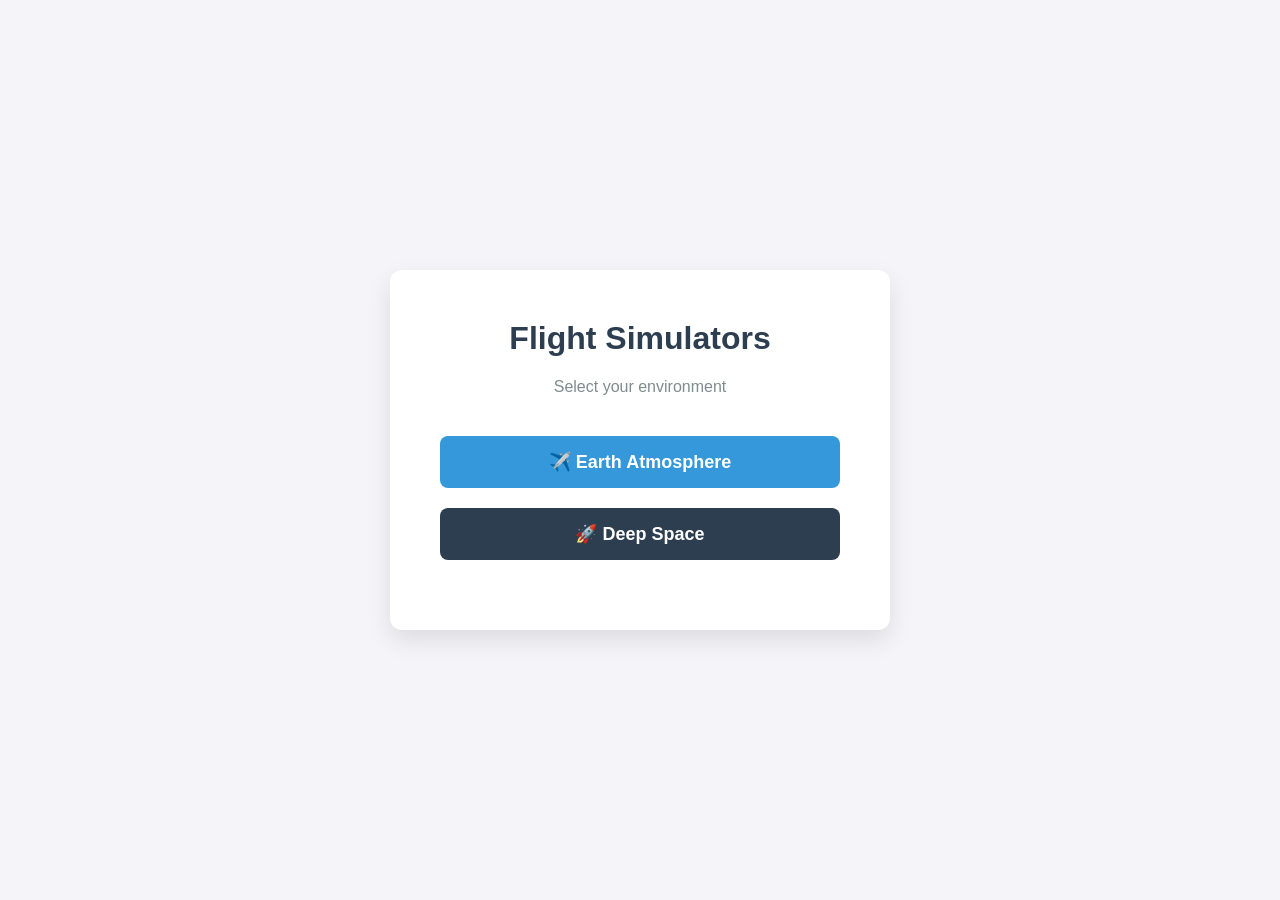
<file: index.html>
<!DOCTYPE html>
<html lang="en">
<head>
    <meta charset="UTF-8">
    <meta name="viewport" content="width=device-width, initial-scale=1.0">
    <title>Flight Games Menu</title>
    <style>
        /* Clean, modern, non-vibecore styling */
        body {
            margin: 0;
            padding: 0;
            background-color: #f4f4f9;
            font-family: 'Segoe UI', Roboto, Helvetica, Arial, sans-serif;
            display: flex;
            justify-content: center;
            align-items: center;
            height: 100vh;
            color: #333;
        }
        .menu-container {
            background: white;
            padding: 50px;
            border-radius: 12px;
            box-shadow: 0 10px 25px rgba(0,0,0,0.1);
            text-align: center;
            width: 400px;
        }
        h1 {
            margin-top: 0;
            font-size: 32px;
            color: #2c3e50;
        }
        p {
            color: #7f8c8d;
            margin-bottom: 40px;
        }
        .btn {
            display: block;
            width: 100%;
            padding: 15px;
            margin-bottom: 20px;
            background-color: #3498db;
            color: white;
            text-decoration: none;
            font-size: 18px;
            font-weight: bold;
            border-radius: 8px;
            transition: background-color 0.2s, transform 0.1s;
            box-sizing: border-box;
        }
        .btn:hover {
            background-color: #2980b9;
        }
        .btn:active {
            transform: scale(0.98);
        }
        .btn-space {
            background-color: #2c3e50;
        }
        .btn-space:hover {
            background-color: #1a252f;
        }
    </style>
</head>
<body>

    <div class="menu-container">
        <h1>Flight Simulators</h1>
        <p>Select your environment</p>
        
        <a href="plane.html" class="btn">✈️ Earth Atmosphere</a>
        <a href="rocket.html" class="btn btn-space">🚀 Deep Space</a>
    </div>

</body>
</html>
</file>
